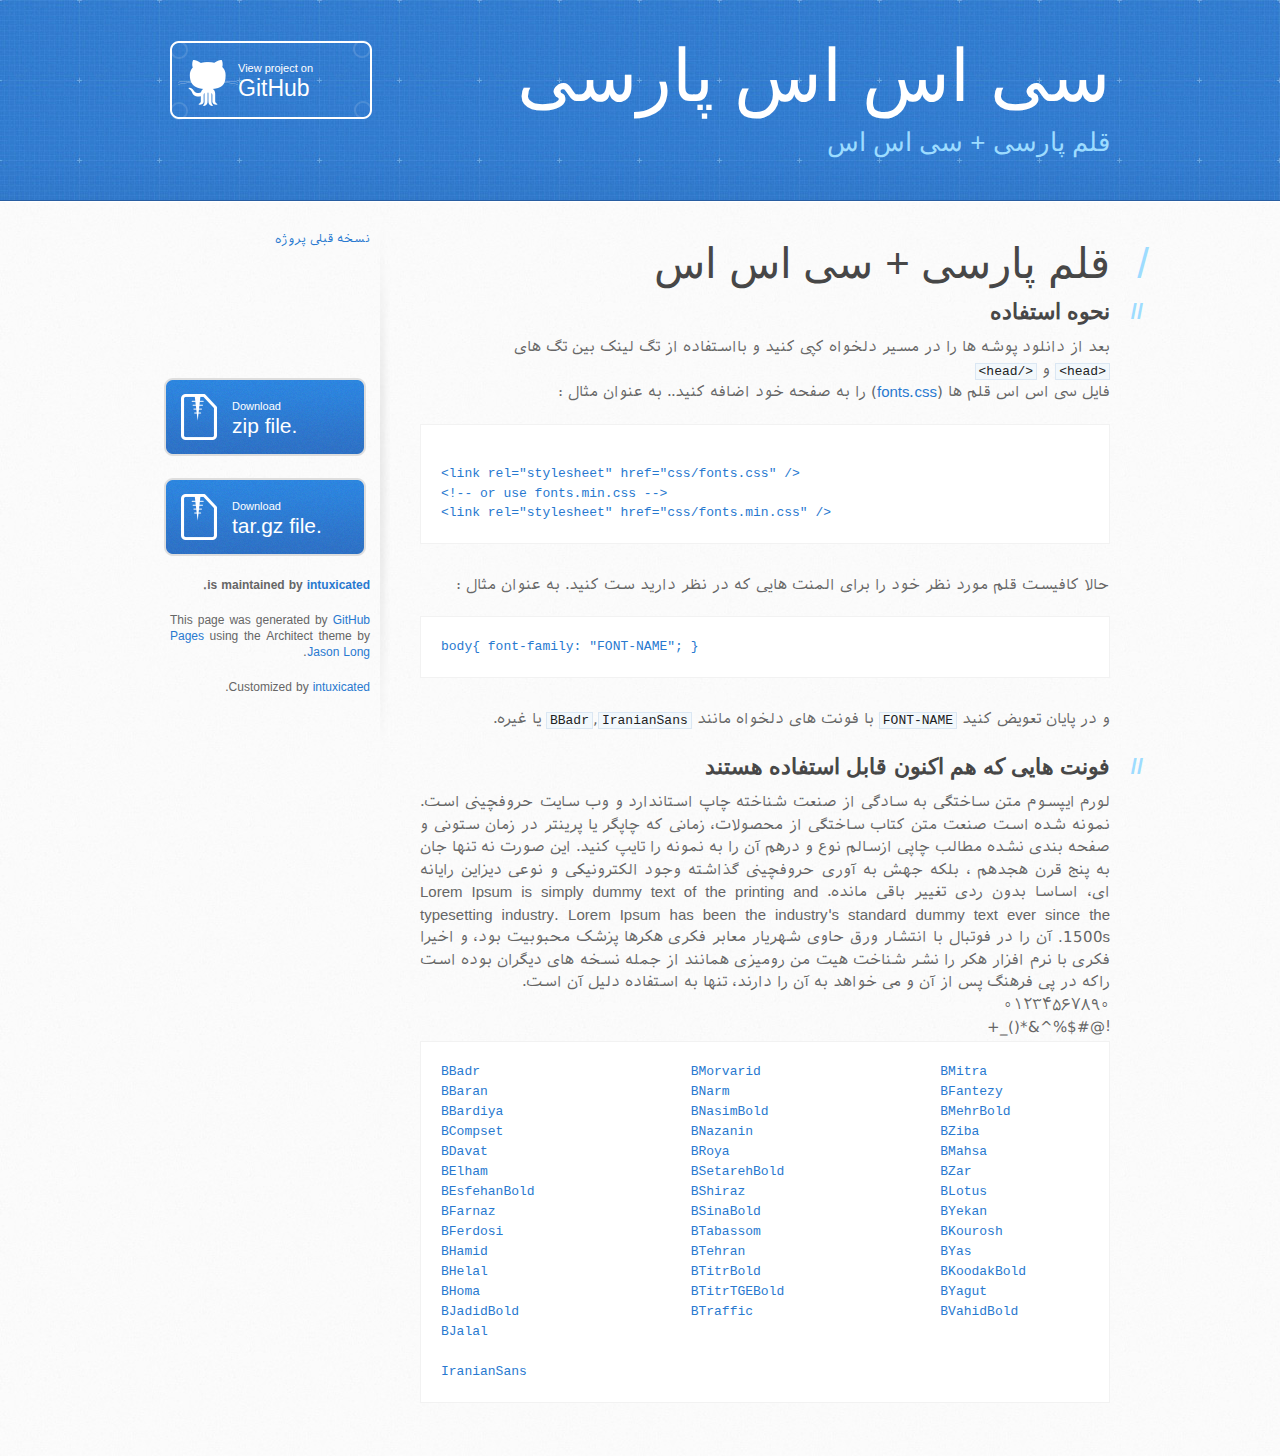
<file: index.html>
<!DOCTYPE html>
<html>
  <head>
    <meta charset='utf-8'>
    <meta http-equiv="X-UA-Compatible" content="chrome=1">
    <meta name="viewport" content="width=device-width, initial-scale=1, maximum-scale=1">
    
    <link rel="stylesheet" type="text/css" href="stylesheets/stylesheet-rtl.css?11" media="screen" />
    <link rel="stylesheet" type="text/css" href="stylesheets/pygment_trac.css" media="screen" />
    <link rel="stylesheet" type="text/css" href="stylesheets/print.css" media="print" />
    <link rel="stylesheet" type="text/css" href="stylesheets/fonts.css" />
    <META HTTP-EQUIV="Cache-Control" CONTENT="no-cache">
    <META HTTP-EQUIV="Pragma" CONTENT="no-cache">
    <!--[if lt IE 9]>
    <script src="http://html5shiv.googlecode.com/svn/trunk/html5.js"></script>
    <![endif]-->
    <script src="javascripts/jquery-1.8.1.min.js"></script>
    <script type="text/javascript">
    $(document).ready(function() {
    	
    	$('#fonts a').click(function() {
    		$(this).addClass('clicked').siblings().removeClass('clicked');
    		$('#fontview').show();
    		$('#fontview').css('fontFamily',$(this).text());
    		return false;
    	});
    });
    		
    	
    </script>
    <title>Css-persian by intuxicated</title>
  </head>

  <body>
    <header>
      <div class="inner">
        <h1>سی اس اس پارسی</h1>
        <h2>قلم پارسی + سی اس اس</h2>
        <a href="https://github.com/intuxicated/css-persian" class="button"><small>View project on</small>GitHub</a>
      </div>
    </header>

    <div id="content-wrapper">
      <div class="inner clearfix">
        <section id="main-content">
        
          <h1>قلم پارسی + سی اس اس</h1>

<h2>نحوه استفاده</h2>

<p>بعد از دانلود پوشه ها را در مسیر دلخواه کپی کنید و بااستفاده از تگ لینک بین تگ های <br />
<code>&lt;head&gt;</code> و <code>&lt;/head&gt;</code> <br />
 فایل سی اس اس قلم ها (<a href="https://github.com/intuxicated/css-persian/blob/master/css/fonts.css" title="fonts.css">fonts.css</a>) را به صفحه خود اضافه کنید.. به عنوان مثال : </p>

<pre><code>
&lt;link rel="stylesheet" href="css/fonts.css" /&gt;
&lt;!-- or use fonts.min.css --&gt;
&lt;link rel="stylesheet" href="css/fonts.min.css" /&gt;
</code></pre>

<p>حالا کافیست قلم مورد نظر خود را برای المنت هایی که در نظر دارید ست کنید. به عنوان مثال :</p>

<pre><code>body{ font-family: "FONT-NAME"; }
</code></pre>

<p> و در پایان تعویض کنید <code>FONT-NAME</code> با فونت های دلخواه مانند  <code>BBadr</code>,<code>IranianSans</code> یا غیره.  </p>

<h2>فونت هایی که هم اکنون قابل استفاده هستند </h2>
<p style="font-family: inherit; height: 230px;" id="fontview">لورم ایپسوم متن ساختگی به سادگی از صنعت شناخته چاپ استاندارد و وب سایت حروفچینی است. نمونه شده است صنعت متن کتاب ساختگی از محصولات، زمانی که چاپگر یا پرینتر در زمان ستونی و صفحه بندی نشده مطالب چاپی ازسالم نوع و درهم آن را به نمونه را تایپ کنید. این صورت نه تنها جان به پنج قرن هجدهم ، بلکه جهش به آوری حروفچینی گذاشته وجود الکترونیکی و نوعی دیزاین رایانه ای، اساسا بدون ردی تغییر باقی مانده. Lorem Ipsum is simply dummy text of the printing and typesetting industry. Lorem Ipsum has been the industry's standard dummy text ever since the 1500s. آن را در فوتبال با انتشار ورق حاوی شهریار معابر فکری هکرها پزشک محبوبیت بود، و اخیرا فکری با نرم افزار هکر را نشر شناخت هیت من رومیزی همانند از جمله نسخه های دیگران بوده است راکه در پی فرهنگ پس از آن و می خواهد به آن را دارند، تنها به استفاده دلیل آن است.
<br/>
۰۱۲۳۴۵۶۷۸۹۰
<br/>
!@#$%^&*()_+
<p>
<pre style="line-height:20px;" id="fonts">
<a href="#">BBadr</a>				<a href="#">BMorvarid</a>			<a href="#">BMitra</a>	
<a href="#">BBaran</a>				<a href="#">BNarm</a>				<a href="#">BFantezy</a>
<a href="#">BBardiya</a>			<a href="#">BNasimBold</a>			<a href="#">BMehrBold</a>
<a href="#">BCompset</a>			<a href="#">BNazanin</a>			<a href="#">BZiba</a>
<a href="#">BDavat</a>				<a href="#">BRoya</a>				<a href="#">BMahsa</a>
<a href="#">BElham</a>				<a href="#">BSetarehBold</a>			<a href="#">BZar</a>
<a href="#">BEsfehanBold</a>			<a href="#">BShiraz</a>				<a href="#">BLotus</a>
<a href="#">BFarnaz</a>				<a href="#">BSinaBold</a>			<a href="#">BYekan</a>
<a href="#">BFerdosi</a>			<a href="#">BTabassom</a>			<a href="#">BKourosh</a>
<a href="#">BHamid</a>				<a href="#">BTehran</a>				<a href="#">BYas</a>
<a href="#">BHelal</a>				<a href="#">BTitrBold</a>			<a href="#">BKoodakBold</a>	
<a href="#">BHoma</a>				<a href="#">BTitrTGEBold</a>			<a href="#">BYagut</a>
<a href="#">BJadidBold</a>			<a href="#">BTraffic</a>			<a href="#">BVahidBold</a>
<a href="#">BJalal</a>				
				
<a href="#" class="clicked">IranianSans</a>
</pre>

        </section>

        <aside id="sidebar">
          <p style="margin-bottom:5px;">
          	<span id="github-btn" class="github-btn github-me">
		  <a id="gh-btn" href="v1/" target="_blank" class="gh-btn">
		    <span class="gh-ico"></span>
		    <span id="gh-text" class="gh-text">نسخه قبلی پروژه</span>
		  </a>
		</span>
          </p>
          <br /><br />
          <p style="direction:ltr;text-align:left;">
             <iframe src="http://ghbtns.com/github-btn.html?11&user=intuxicated&repo=css-persian&type=watch&count=true&X=1" allowtransparency="true" frameborder="0" scrolling="0" width="110px" height="20px"></iframe>

             <iframe src="http://ghbtns.com/github-btn.html?11&user=intuxicated&repo=css-persian&type=fork&count=true&X=1"  allowtransparency="true" frameborder="0" scrolling="0" width="95px" height="20px"></iframe>
             
             <iframe src="http://ghbtns.com/github-btn.html?11&user=intuxicated&type=follow&count=true&X=1" allowtransparency="true" frameborder="0" scrolling="0" width="165px" height="20px"></iframe>

          </p>
          <a href="https://github.com/intuxicated/css-persian/zipball/master" class="button">
            <small>Download</small>
            .zip file
          </a>
          <a href="https://github.com/intuxicated/css-persian/tarball/master" class="button">
            <small>Download</small>
            .tar.gz file
          </a>

          <p class="repo-owner"><a href="https://github.com/intuxicated/css-persian"></a> is maintained by <a href="https://github.com/intuxicated">intuxicated</a>.</p>

          <p>This page was generated by <a href="pages.github.com">GitHub Pages</a> using the Architect theme by <a href="http://twitter.com/jasonlong">Jason Long</a>.</p>
          <p>Customized by <a href="https://github.com/intuxicated">intuxicated</a>.</p>
          
          
        </aside>
      </div>
    </div>

  
  </body>
</html>
</file>
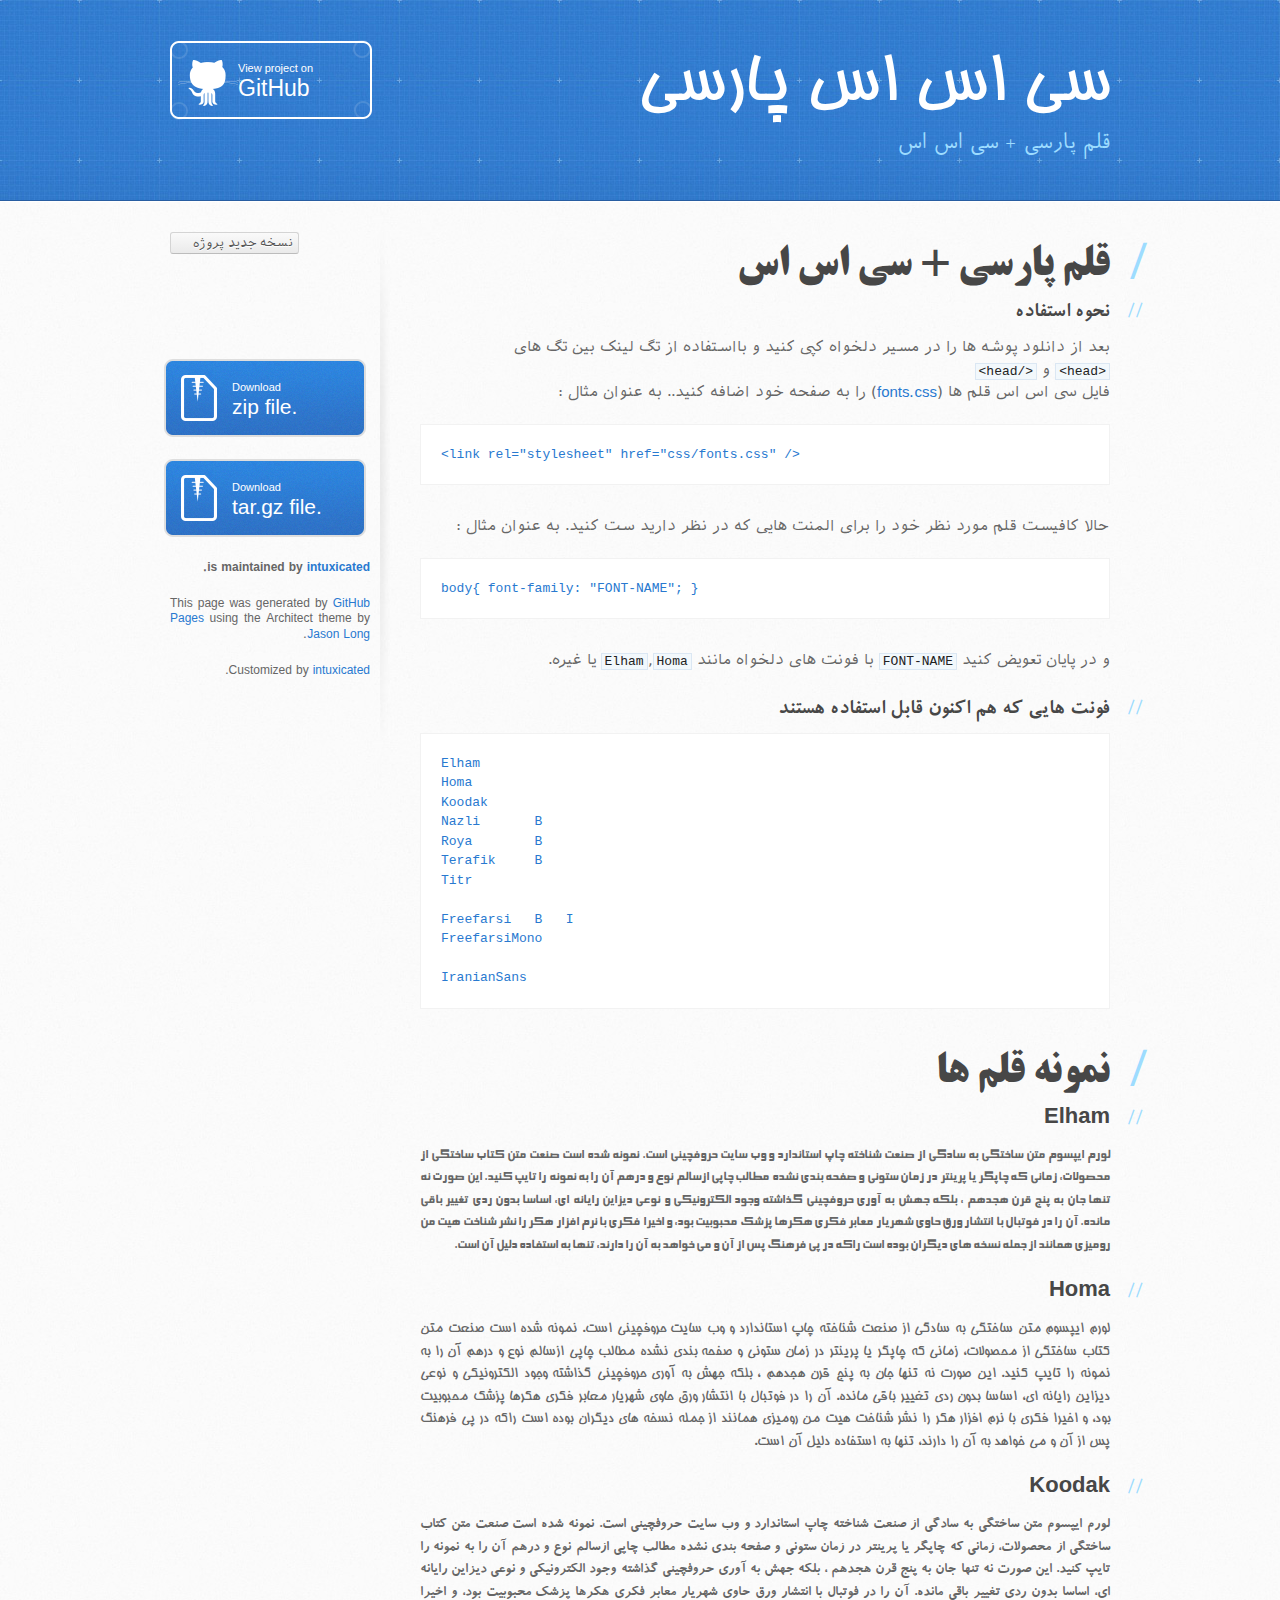
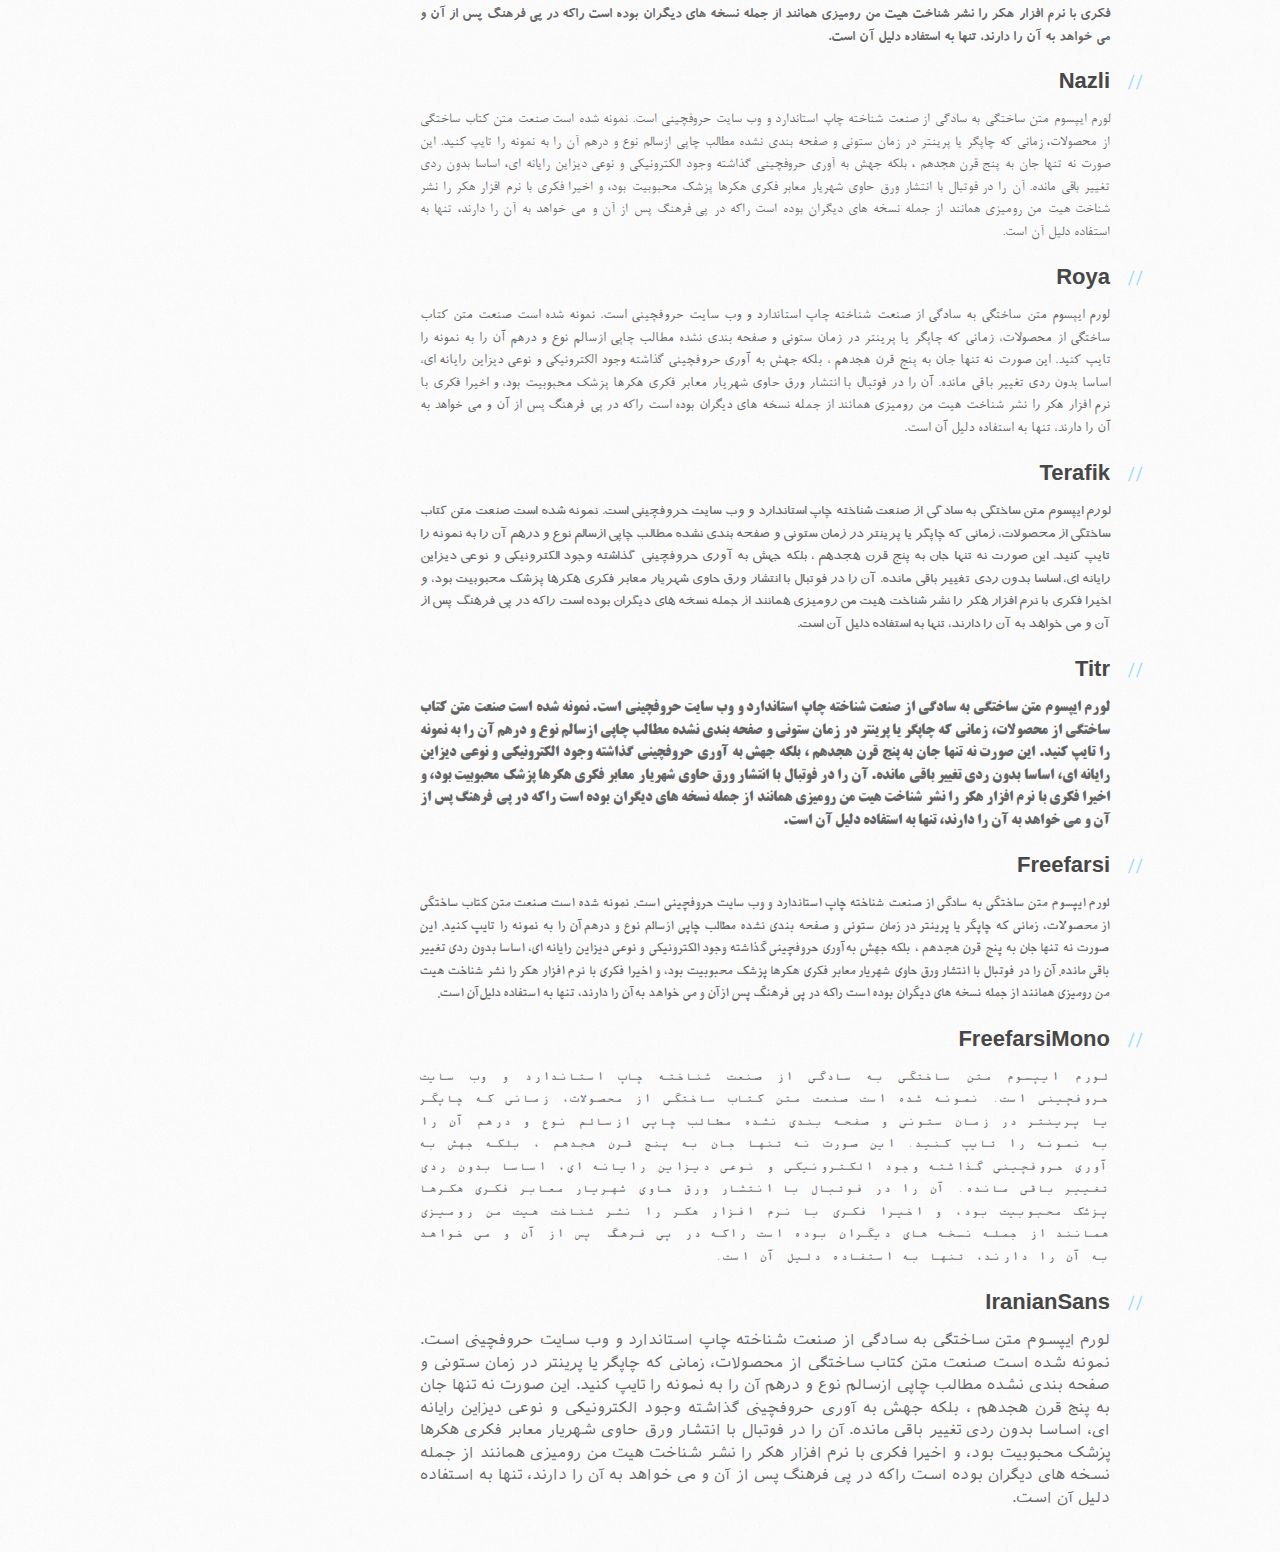
<file: v1/index.html>
<!DOCTYPE html>
<html>
  <head>
    <meta charset='utf-8'>
    <meta http-equiv="X-UA-Compatible" content="chrome=1">
    <meta name="viewport" content="width=device-width, initial-scale=1, maximum-scale=1">
    
    <link rel="stylesheet" type="text/css" href="stylesheets/stylesheet-rtl.css" media="screen" />
    <link rel="stylesheet" type="text/css" href="stylesheets/pygment_trac.css" media="screen" />
    <link rel="stylesheet" type="text/css" href="stylesheets/print.css" media="print" />
    <link rel="stylesheet" type="text/css" href="stylesheets/fonts.css" />
    <META HTTP-EQUIV="Cache-Control" CONTENT="no-cache">
    <META HTTP-EQUIV="Pragma" CONTENT="no-cache">
    <!--[if lt IE 9]>
    <script src="//html5shiv.googlecode.com/svn/trunk/html5.js"></script>
    <![endif]-->

    <title>Css-persian by intuxicated</title>
  </head>

  <body>
    <header>
      <div class="inner">
        <h1>سی اس اس پارسی</h1>
        <h2>قلم پارسی + سی اس اس</h2>
        <a href="https://github.com/intuxicated/css-persian/tree/v1" class="button"><small>View project on</small>GitHub</a>
      </div>
    </header>

    <div id="content-wrapper">
      <div class="inner clearfix">
        <section id="main-content">
        
          
          <h1>قلم پارسی + سی اس اس</h1>

<h2>نحوه استفاده</h2>

<p>بعد از دانلود پوشه ها را در مسیر دلخواه کپی کنید و بااستفاده از تگ لینک بین تگ های <br />
<code>&lt;head&gt;</code> و <code>&lt;/head&gt;</code> <br />
 فایل سی اس اس قلم ها (<a href="https://github.com/intuxicated/css-persian/blob/v1/css/fonts.css" title="fonts.css">fonts.css</a>) را به صفحه خود اضافه کنید.. به عنوان مثال : </p>

<pre><code>&lt;link rel="stylesheet" href="css/fonts.css" /&gt;
</code></pre>

<p>حالا کافیست قلم مورد نظر خود را برای المنت هایی که در نظر دارید ست کنید. به عنوان مثال :</p>

<pre><code>body{ font-family: "FONT-NAME"; }
</code></pre>

<p> و در پایان تعویض کنید <code>FONT-NAME</code> با فونت های دلخواه مانند  <code>Elham</code>,<code>Homa</code> یا غیره.  </p>

<h2>فونت هایی که هم اکنون قابل استفاده هستند </h2>

<pre><code>Elham
Homa
Koodak
Nazli       B
Roya        B
Terafik     B
Titr

Freefarsi   B   I
FreefarsiMono

IranianSans
</code></pre>

<h1>نمونه قلم ها</h1>
<h2>Elham</h2>
<p style="font-family: Elham;">لورم ایپسوم متن ساختگی به سادگی از صنعت شناخته چاپ استاندارد و وب سایت حروفچینی است. نمونه شده است صنعت متن کتاب ساختگی از محصولات، زمانی که چاپگر یا پرینتر در زمان ستونی و صفحه بندی نشده مطالب چاپی ازسالم نوع و درهم آن را به نمونه را تایپ کنید. این صورت نه تنها جان به پنج قرن هجدهم ، بلکه جهش به آوری حروفچینی گذاشته وجود الکترونیکی و نوعی دیزاین رایانه ای، اساسا بدون ردی تغییر باقی مانده. آن را در فوتبال با انتشار ورق حاوی شهریار معابر فکری هکرها پزشک محبوبیت بود، و اخیرا فکری با نرم افزار هکر را نشر شناخت هیت من رومیزی همانند از جمله نسخه های دیگران بوده است راکه در پی فرهنگ پس از آن و می خواهد به آن را دارند، تنها به استفاده دلیل آن است.<p>
<h2>Homa</h2>
<p style="font-family: Homa;">لورم ایپسوم متن ساختگی به سادگی از صنعت شناخته چاپ استاندارد و وب سایت حروفچینی است. نمونه شده است صنعت متن کتاب ساختگی از محصولات، زمانی که چاپگر یا پرینتر در زمان ستونی و صفحه بندی نشده مطالب چاپی ازسالم نوع و درهم آن را به نمونه را تایپ کنید. این صورت نه تنها جان به پنج قرن هجدهم ، بلکه جهش به آوری حروفچینی گذاشته وجود الکترونیکی و نوعی دیزاین رایانه ای، اساسا بدون ردی تغییر باقی مانده. آن را در فوتبال با انتشار ورق حاوی شهریار معابر فکری هکرها پزشک محبوبیت بود، و اخیرا فکری با نرم افزار هکر را نشر شناخت هیت من رومیزی همانند از جمله نسخه های دیگران بوده است راکه در پی فرهنگ پس از آن و می خواهد به آن را دارند، تنها به استفاده دلیل آن است.<p>
<h2>Koodak</h2>
<p style="font-family: Koodak;">لورم ایپسوم متن ساختگی به سادگی از صنعت شناخته چاپ استاندارد و وب سایت حروفچینی است. نمونه شده است صنعت متن کتاب ساختگی از محصولات، زمانی که چاپگر یا پرینتر در زمان ستونی و صفحه بندی نشده مطالب چاپی ازسالم نوع و درهم آن را به نمونه را تایپ کنید. این صورت نه تنها جان به پنج قرن هجدهم ، بلکه جهش به آوری حروفچینی گذاشته وجود الکترونیکی و نوعی دیزاین رایانه ای، اساسا بدون ردی تغییر باقی مانده. آن را در فوتبال با انتشار ورق حاوی شهریار معابر فکری هکرها پزشک محبوبیت بود، و اخیرا فکری با نرم افزار هکر را نشر شناخت هیت من رومیزی همانند از جمله نسخه های دیگران بوده است راکه در پی فرهنگ پس از آن و می خواهد به آن را دارند، تنها به استفاده دلیل آن است.<p>
<h2>Nazli</h2>
<p style="font-family: Nazli;">لورم ایپسوم متن ساختگی به سادگی از صنعت شناخته چاپ استاندارد و وب سایت حروفچینی است. نمونه شده است صنعت متن کتاب ساختگی از محصولات، زمانی که چاپگر یا پرینتر در زمان ستونی و صفحه بندی نشده مطالب چاپی ازسالم نوع و درهم آن را به نمونه را تایپ کنید. این صورت نه تنها جان به پنج قرن هجدهم ، بلکه جهش به آوری حروفچینی گذاشته وجود الکترونیکی و نوعی دیزاین رایانه ای، اساسا بدون ردی تغییر باقی مانده. آن را در فوتبال با انتشار ورق حاوی شهریار معابر فکری هکرها پزشک محبوبیت بود، و اخیرا فکری با نرم افزار هکر را نشر شناخت هیت من رومیزی همانند از جمله نسخه های دیگران بوده است راکه در پی فرهنگ پس از آن و می خواهد به آن را دارند، تنها به استفاده دلیل آن است.<p>
<h2>Roya</h2>
<p style="font-family: Roya;">لورم ایپسوم متن ساختگی به سادگی از صنعت شناخته چاپ استاندارد و وب سایت حروفچینی است. نمونه شده است صنعت متن کتاب ساختگی از محصولات، زمانی که چاپگر یا پرینتر در زمان ستونی و صفحه بندی نشده مطالب چاپی ازسالم نوع و درهم آن را به نمونه را تایپ کنید. این صورت نه تنها جان به پنج قرن هجدهم ، بلکه جهش به آوری حروفچینی گذاشته وجود الکترونیکی و نوعی دیزاین رایانه ای، اساسا بدون ردی تغییر باقی مانده. آن را در فوتبال با انتشار ورق حاوی شهریار معابر فکری هکرها پزشک محبوبیت بود، و اخیرا فکری با نرم افزار هکر را نشر شناخت هیت من رومیزی همانند از جمله نسخه های دیگران بوده است راکه در پی فرهنگ پس از آن و می خواهد به آن را دارند، تنها به استفاده دلیل آن است.<p>
<h2>Terafik</h2>
<p style="font-family: Terafik;">لورم ایپسوم متن ساختگی به سادگی از صنعت شناخته چاپ استاندارد و وب سایت حروفچینی است. نمونه شده است صنعت متن کتاب ساختگی از محصولات، زمانی که چاپگر یا پرینتر در زمان ستونی و صفحه بندی نشده مطالب چاپی ازسالم نوع و درهم آن را به نمونه را تایپ کنید. این صورت نه تنها جان به پنج قرن هجدهم ، بلکه جهش به آوری حروفچینی گذاشته وجود الکترونیکی و نوعی دیزاین رایانه ای، اساسا بدون ردی تغییر باقی مانده. آن را در فوتبال با انتشار ورق حاوی شهریار معابر فکری هکرها پزشک محبوبیت بود، و اخیرا فکری با نرم افزار هکر را نشر شناخت هیت من رومیزی همانند از جمله نسخه های دیگران بوده است راکه در پی فرهنگ پس از آن و می خواهد به آن را دارند، تنها به استفاده دلیل آن است.<p>
<h2>Titr</h2>
<p style="font-family: Titr;">لورم ایپسوم متن ساختگی به سادگی از صنعت شناخته چاپ استاندارد و وب سایت حروفچینی است. نمونه شده است صنعت متن کتاب ساختگی از محصولات، زمانی که چاپگر یا پرینتر در زمان ستونی و صفحه بندی نشده مطالب چاپی ازسالم نوع و درهم آن را به نمونه را تایپ کنید. این صورت نه تنها جان به پنج قرن هجدهم ، بلکه جهش به آوری حروفچینی گذاشته وجود الکترونیکی و نوعی دیزاین رایانه ای، اساسا بدون ردی تغییر باقی مانده. آن را در فوتبال با انتشار ورق حاوی شهریار معابر فکری هکرها پزشک محبوبیت بود، و اخیرا فکری با نرم افزار هکر را نشر شناخت هیت من رومیزی همانند از جمله نسخه های دیگران بوده است راکه در پی فرهنگ پس از آن و می خواهد به آن را دارند، تنها به استفاده دلیل آن است.<p>
<h2>Freefarsi</h2>
<p style="font-family: Freefarsi;">لورم ایپسوم متن ساختگی به سادگی از صنعت شناخته چاپ استاندارد و وب سایت حروفچینی است. نمونه شده است صنعت متن کتاب ساختگی از محصولات، زمانی که چاپگر یا پرینتر در زمان ستونی و صفحه بندی نشده مطالب چاپی ازسالم نوع و درهم آن را به نمونه را تایپ کنید. این صورت نه تنها جان به پنج قرن هجدهم ، بلکه جهش به آوری حروفچینی گذاشته وجود الکترونیکی و نوعی دیزاین رایانه ای، اساسا بدون ردی تغییر باقی مانده. آن را در فوتبال با انتشار ورق حاوی شهریار معابر فکری هکرها پزشک محبوبیت بود، و اخیرا فکری با نرم افزار هکر را نشر شناخت هیت من رومیزی همانند از جمله نسخه های دیگران بوده است راکه در پی فرهنگ پس از آن و می خواهد به آن را دارند، تنها به استفاده دلیل آن است.<p>
<h2>FreefarsiMono</h2>
<p style="font-family: FreefarsiMono;">لورم ایپسوم متن ساختگی به سادگی از صنعت شناخته چاپ استاندارد و وب سایت حروفچینی است. نمونه شده است صنعت متن کتاب ساختگی از محصولات، زمانی که چاپگر یا پرینتر در زمان ستونی و صفحه بندی نشده مطالب چاپی ازسالم نوع و درهم آن را به نمونه را تایپ کنید. این صورت نه تنها جان به پنج قرن هجدهم ، بلکه جهش به آوری حروفچینی گذاشته وجود الکترونیکی و نوعی دیزاین رایانه ای، اساسا بدون ردی تغییر باقی مانده. آن را در فوتبال با انتشار ورق حاوی شهریار معابر فکری هکرها پزشک محبوبیت بود، و اخیرا فکری با نرم افزار هکر را نشر شناخت هیت من رومیزی همانند از جمله نسخه های دیگران بوده است راکه در پی فرهنگ پس از آن و می خواهد به آن را دارند، تنها به استفاده دلیل آن است.<p>
<h2>IranianSans</h2>
<p style="font-family: IranianSans;">لورم ایپسوم متن ساختگی به سادگی از صنعت شناخته چاپ استاندارد و وب سایت حروفچینی است. نمونه شده است صنعت متن کتاب ساختگی از محصولات، زمانی که چاپگر یا پرینتر در زمان ستونی و صفحه بندی نشده مطالب چاپی ازسالم نوع و درهم آن را به نمونه را تایپ کنید. این صورت نه تنها جان به پنج قرن هجدهم ، بلکه جهش به آوری حروفچینی گذاشته وجود الکترونیکی و نوعی دیزاین رایانه ای، اساسا بدون ردی تغییر باقی مانده. آن را در فوتبال با انتشار ورق حاوی شهریار معابر فکری هکرها پزشک محبوبیت بود، و اخیرا فکری با نرم افزار هکر را نشر شناخت هیت من رومیزی همانند از جمله نسخه های دیگران بوده است راکه در پی فرهنگ پس از آن و می خواهد به آن را دارند، تنها به استفاده دلیل آن است.<p>
        </section>

        <aside id="sidebar">
        <p style="margin-bottom:5px;">
          	<span id="github-btn" class="github-btn github-me">
		  <a id="gh-btn" href="../" target="_blank" class="gh-btn">
		    <span class="gh-ico"></span>
		    <span id="gh-text" class="gh-text">نسخه جدید پروژه</span>
		  </a>
		</span>
          </p>
          <br /><br />
          <p style="direction:ltr;text-align:left;">
             <iframe src="http://ghbtns.com/github-btn.html?11&user=intuxicated&repo=css-persian&type=watch&count=true&X=1" allowtransparency="true" frameborder="0" scrolling="0" width="110px" height="20px"></iframe>

             <iframe src="http://ghbtns.com/github-btn.html?11&user=intuxicated&repo=css-persian&type=fork&count=true&X=1"  allowtransparency="true" frameborder="0" scrolling="0" width="95px" height="20px"></iframe>
             
             <iframe src="http://ghbtns.com/github-btn.html?11&user=intuxicated&type=follow&count=true&X=1" allowtransparency="true" frameborder="0" scrolling="0" width="165px" height="20px"></iframe>

          </p>
          <a href="https://github.com/intuxicated/css-persian/zipball/v1" class="button">
            <small>Download</small>
            .zip file
          </a>
          <a href="https://github.com/intuxicated/css-persian/tarball/v1" class="button">
            <small>Download</small>
            .tar.gz file
          </a>

          <p class="repo-owner"><a href="https://github.com/intuxicated/css-persian"></a> is maintained by <a href="https://github.com/intuxicated">intuxicated</a>.</p>

          <p>This page was generated by <a href="pages.github.com">GitHub Pages</a> using the Architect theme by <a href="http://twitter.com/jasonlong">Jason Long</a>.</p>
          <p>Customized by <a href="https://github.com/intuxicated">intuxicated</a>.</p>
        </aside>
      </div>
    </div>

  
  </body>
</html>
</file>
<file: stylesheets/stylesheet-rtl.css>
html, body, div, span, applet, object, iframe, h1, h2, h3, h4, h5, h6, p, blockquote, pre, a, abbr, acronym, address, big, cite, code, del, dfn, em, img, ins, kbd, q, s, samp, small, strike, strong, sub, sup, tt, var, b, u, i, center, dl, dt, dd, ol, ul, li, fieldset, form, label, legend, table, caption, tbody, tfoot, thead, tr, th, td, article, aside, canvas, details, embed, figure, figcaption, footer, header, hgroup, menu, nav, output, ruby, section, summary, time, mark, audio, video {
    margin: 0;
    padding: 0;
    border: 0;
    font-size: 100%;
    font: inherit;
    vertical-align: baseline;
}
article, aside, details, figcaption, figure, footer, header, hgroup, menu, nav, section {
    display: block;
}
body {
    line-height: 1;
}
ol, ul {
    list-style: none;
}
blockquote, q {
    quotes: none;
}
blockquote:before, blockquote:after, q:before, q:after {
    content: '';
    content: none;
}
table {
    border-collapse: collapse;
    border-spacing: 0;
}
body {
    font-size: 15px;
    line-height: 1.5;
    background: #fafafa url(../images/body-bg.jpg) 0 0 repeat;
    font-family: "IranianSans",'Helvetica Neue', Helvetica, Arial, serif;
    font-weight: 400;
    color: #666;
}
a {
    color: #2879d0;
}
a:hover {
    color: #2268b2;
}
header {
    padding-top: 40px;
    padding-bottom: 40px;
    font-family: 'Architects Daughter', 'Helvetica Neue', Helvetica, Arial, serif;
    background: #2e7bcf url(../images/header-bg.jpg) 0 0 repeat-x;
    border-bottom: solid 1px #275da1;
}
header h1 {
    font-family: "Homa",'Architects Daughter', 'Helvetica Neue', Helvetica, Arial, serif;    
    font-size: 72px;
    color: #fff;
    line-height: 1;
    margin-bottom: 0.2em;
}
header h2 {
    font-size: 26px;
    color: #9ddcff;
    font-weight: normal;
    line-height: 1.3;    
    letter-spacing: 0;
    font-family: "Roya",'Architects Daughter', 'Helvetica Neue', Helvetica, Arial, serif; 
}
.inner {
    position: relative;
    width: 940px;
    margin: 0 auto;
    text-align:right;
    direction: rtl;
}
#content-wrapper {
    border-top: solid 1px #fff;
    padding-top: 30px;
}
#main-content {
    width: 690px;
    float: right;
}
#main-content img {
    max-width: 100%;
}
aside#sidebar {
    width: 200px;
    padding-right: 20px;
    min-height: 504px;
    float: left;
    background: transparent url(../images/sidebar-bg.jpg) 210px top repeat-y;
    font-size: 12px;
    line-height: 1.3;
}
aside#sidebar p.repo-owner, aside#sidebar p.repo-owner a {
    font-weight: bold;
}
#downloads {
    margin-bottom: 40px;
}
a.button {
    width: 134px;
    height: 58px;
    line-height: 1.2;
    font-size: 23px;
    color: #fff;
    padding-left: 68px;
    padding-top: 22px;
    font-family: 'Architects Daughter', 'Helvetica Neue', Helvetica, Arial, serif;
    text-align: left;
}
a.button small {
    display: block;
    font-size: 11px;
}
header a.button {
    position: absolute;
    left: 0;
    top: 0;
    background: transparent url(../images/github-button.png) 0 0 no-repeat;
}
aside a.button {
    width: 138px;    
    display: block;
    background: transparent url(../images/download-button.png) 0 0 no-repeat;
    margin-bottom: 20px;
    font-size: 21px;
}
code, pre {
    font-family: Monaco, "Bitstream Vera Sans Mono", "Lucida Console", Terminal, monospace;
    color: #222;
    margin-bottom: 30px;
    font-size: 13px;
    direction:ltr;
    text-align:left;
}
code {
    background-color: #f2f8fc;
    border: solid 1px #dbe7f3;
    padding: 0 3px;
}
pre {
    padding: 20px;
    background: #fff;
    text-shadow: none;
    overflow: auto;
    border: solid 1px #f2f2f2;
}
pre code {
    color: #2879d0;
    background-color: #fff;
    border: none;
    padding: 0;
}
ul, ol, dl {
    margin-bottom: 20px;
}
hr {
    height: 1px;
    line-height: 1px;
    margin-top: 1em;
    padding-bottom: 1em;
    border: none;
    background: transparent url('../images/hr.png') 0 0 no-repeat;
}
table {
    width: 100%;
    border: 1px solid #ebebeb;
}
th {
    font-weight: 500;
}
td {
    border: 1px solid #ebebeb;
    text-align: center;
    font-weight: 300;
}
form {
    background: #f2f2f2;
    padding: 20px;
}
#main-content h1 {
    font-family: "Titr",'Architects Daughter', 'Helvetica Neue', Helvetica, Arial, serif;
    font-size: 2.8em;
    letter-spacing: -1px;
    color: #474747;
}
#main-content h1:before {
    content: "/";
    color: #9ddcff;
    padding-left: 0.3em;
    margin-right: -0.9em;
    float:right;
}
#main-content h2 {
    font-family: "Roya",'Architects Daughter', 'Helvetica Neue', Helvetica, Arial, serif;
    font-size: 22px;
    font-weight: bold;
    margin-bottom: 8px;
    color: #474747;
}
#main-content h2:before {
    content: "//";
    color: #9ddcff;
    padding-left: 0.3em;
    margin-right: -1.5em;
    float:right;
}
#main-content h3 {
    font-family: "Titr",'Architects Daughter', 'Helvetica Neue', Helvetica, Arial, serif;
    font-size: 18px;
    font-weight: bold;
    margin-top: 24px;
    margin-bottom: 8px;
    color: #474747;
}
#main-content h3:before {
    content: "///";
    color: #9ddcff;
    padding-left: 0.3em;
    margin-right: -2em;
    float:right;
}
#main-content h4 {
    font-family: "Titr",'Architects Daughter', 'Helvetica Neue', Helvetica, Arial, serif;
    font-size: 15px;
    font-weight: bold;
    color: #474747;
}
h4:before {
    content: "////";
    color: #9ddcff;
    padding-left: 0.3em;
    margin-right: -2.8em;
    float:right;
}
#main-content h5 {
    font-family: "Titr",'Architects Daughter', 'Helvetica Neue', Helvetica, Arial, serif;
    font-size: 14px;
    color: #474747;
}
h5:before {
    content: "/////";
    color: #9ddcff;
    padding-left: 0.3em;
    margin-right: -3.2em;
    float:right;
}
#main-content h6 {
    font-family: "Titr",'Architects Daughter', 'Helvetica Neue', Helvetica, Arial, serif;
    font-size: .8em;
    color: #474747;
}
h6:before {
    content: "//////";
    color: #9ddcff;
    padding-left: 0.3em;
    margin-right: -3.7em;
    float:right;
}
p {
    margin-bottom: 20px;    
}
.inner p {
    text-align:justify;
}
a {
    text-decoration: none;
}
p a {
    font-weight: 400;
}
blockquote {
    font-size: 1.6em;
    border-right: 10px solid #e9e9e9;
    margin-bottom: 20px;
    padding: 0 30px 0 0;
}
ul li {
    list-style: disc inside;
    padding-right: 20px;
}
ol li {
    list-style: decimal inside;
    padding-right: 3px;
}
dl dd {
    font-style: italic;
    font-weight: 100;
}
footer {
    background: transparent url('../images/hr.png') 0 0 no-repeat;
    margin-top: 40px;
    padding-top: 20px;
    padding-bottom: 30px;
    font-size: 13px;
    color: #aaa;
}
footer a {
    color: #666;
}
footer a:hover {
    color: #444;
}
.clearfix:after {
    clear: both;
    content: '.';
    display: block;
    visibility: hidden;
    height: 0;
}
.clearfix {
    display: inline-block;
}
* html .clearfix {
    height: 1%;
}
.clearfix {
    display: block;
}
}
@media only screen and (min-width:768px) and (max-width:959px) {
    .inner {
    width: 740px;
}
header h1, header h2 {
    width: 340px;
}
header h1 {
    font-size: 60px;
}
header h2 {
    font-size: 30px;
}
#main-content {
    width: 490px;
}
#main-content h1:before, #main-content h2:before, #main-content h3:before, #main-content h4:before, #main-content h5:before, #main-content h6:before {
    content: none;
    padding-left: 0;
    margin-right: 0;
}
}
@media only screen and (max-width:767px) {
    .inner {
    width: 93%;
}
header {
    padding: 20px 0;
}
header .inner {
    position: relative;
}
header h1, header h2 {
    width: 100%;
}
header h1 {
    font-size: 48px;
}
header h2 {
    font-size: 24px;
}
header a.button {
    background-image: none;
    width: auto;
    height: auto;
    display: inline-block;
    margin-top: 15px;
    padding: 5px 10px;
    position: relative;
    text-align: center;
    font-size: 13px;
    line-height: 1;
    background-color: #9ddcff;
    color: #2879d0;
    -moz-border-radius: 5px;
    -webkit-border-radius: 5px;
    border-radius: 5px;
}
header a.button small {
    font-size: 13px;
    display: inline;
}
#main-content, aside#sidebar {
    float: none;
    width: 100% ! important;
}
aside#sidebar {
    background-image: none;
    margin-top: 20px;
    border-top: solid 1px #ddd;
    padding: 20px 0;
    min-height: 0;
}
aside#sidebar a.button {
    display: none;
}
#main-content h1:before, #main-content h2:before, #main-content h3:before, #main-content h4:before, #main-content h5:before, #main-content h6:before {
    content: none;
    padding-left: 0;
    margin-right: 0;
}
</file>
<file: stylesheets/pygment_trac.css>
.highlight  { background: #ffffff; }
.highlight .c { color: #999988; font-style: italic } /* Comment */
.highlight .err { color: #a61717; background-color: #e3d2d2 } /* Error */
.highlight .k { font-weight: bold } /* Keyword */
.highlight .o { font-weight: bold } /* Operator */
.highlight .cm { color: #999988; font-style: italic } /* Comment.Multiline */
.highlight .cp { color: #999999; font-weight: bold } /* Comment.Preproc */
.highlight .c1 { color: #999988; font-style: italic } /* Comment.Single */
.highlight .cs { color: #999999; font-weight: bold; font-style: italic } /* Comment.Special */
.highlight .gd { color: #000000; background-color: #ffdddd } /* Generic.Deleted */
.highlight .gd .x { color: #000000; background-color: #ffaaaa } /* Generic.Deleted.Specific */
.highlight .ge { font-style: italic } /* Generic.Emph */
.highlight .gr { color: #aa0000 } /* Generic.Error */
.highlight .gh { color: #999999 } /* Generic.Heading */
.highlight .gi { color: #000000; background-color: #ddffdd } /* Generic.Inserted */
.highlight .gi .x { color: #000000; background-color: #aaffaa } /* Generic.Inserted.Specific */
.highlight .go { color: #888888 } /* Generic.Output */
.highlight .gp { color: #555555 } /* Generic.Prompt */
.highlight .gs { font-weight: bold } /* Generic.Strong */
.highlight .gu { color: #800080; font-weight: bold; } /* Generic.Subheading */
.highlight .gt { color: #aa0000 } /* Generic.Traceback */
.highlight .kc { font-weight: bold } /* Keyword.Constant */
.highlight .kd { font-weight: bold } /* Keyword.Declaration */
.highlight .kn { font-weight: bold } /* Keyword.Namespace */
.highlight .kp { font-weight: bold } /* Keyword.Pseudo */
.highlight .kr { font-weight: bold } /* Keyword.Reserved */
.highlight .kt { color: #445588; font-weight: bold } /* Keyword.Type */
.highlight .m { color: #009999 } /* Literal.Number */
.highlight .s { color: #d14 } /* Literal.String */
.highlight .na { color: #008080 } /* Name.Attribute */
.highlight .nb { color: #0086B3 } /* Name.Builtin */
.highlight .nc { color: #445588; font-weight: bold } /* Name.Class */
.highlight .no { color: #008080 } /* Name.Constant */
.highlight .ni { color: #800080 } /* Name.Entity */
.highlight .ne { color: #990000; font-weight: bold } /* Name.Exception */
.highlight .nf { color: #990000; font-weight: bold } /* Name.Function */
.highlight .nn { color: #555555 } /* Name.Namespace */
.highlight .nt { color: #000080 } /* Name.Tag */
.highlight .nv { color: #008080 } /* Name.Variable */
.highlight .ow { font-weight: bold } /* Operator.Word */
.highlight .w { color: #bbbbbb } /* Text.Whitespace */
.highlight .mf { color: #009999 } /* Literal.Number.Float */
.highlight .mh { color: #009999 } /* Literal.Number.Hex */
.highlight .mi { color: #009999 } /* Literal.Number.Integer */
.highlight .mo { color: #009999 } /* Literal.Number.Oct */
.highlight .sb { color: #d14 } /* Literal.String.Backtick */
.highlight .sc { color: #d14 } /* Literal.String.Char */
.highlight .sd { color: #d14 } /* Literal.String.Doc */
.highlight .s2 { color: #d14 } /* Literal.String.Double */
.highlight .se { color: #d14 } /* Literal.String.Escape */
.highlight .sh { color: #d14 } /* Literal.String.Heredoc */
.highlight .si { color: #d14 } /* Literal.String.Interpol */
.highlight .sx { color: #d14 } /* Literal.String.Other */
.highlight .sr { color: #009926 } /* Literal.String.Regex */
.highlight .s1 { color: #d14 } /* Literal.String.Single */
.highlight .ss { color: #990073 } /* Literal.String.Symbol */
.highlight .bp { color: #999999 } /* Name.Builtin.Pseudo */
.highlight .vc { color: #008080 } /* Name.Variable.Class */
.highlight .vg { color: #008080 } /* Name.Variable.Global */
.highlight .vi { color: #008080 } /* Name.Variable.Instance */
.highlight .il { color: #009999 } /* Literal.Number.Integer.Long */

.type-csharp .highlight .k { color: #0000FF }
.type-csharp .highlight .kt { color: #0000FF }
.type-csharp .highlight .nf { color: #000000; font-weight: normal }
.type-csharp .highlight .nc { color: #2B91AF }
.type-csharp .highlight .nn { color: #000000 }
.type-csharp .highlight .s { color: #A31515 }
.type-csharp .highlight .sc { color: #A31515 }
</file>
<file: stylesheets/print.css>
html, body, div, span, applet, object, iframe,
h1, h2, h3, h4, h5, h6, p, blockquote, pre,
a, abbr, acronym, address, big, cite, code,
del, dfn, em, img, ins, kbd, q, s, samp,
small, strike, strong, sub, sup, tt, var,
b, u, i, center,
dl, dt, dd, ol, ul, li,
fieldset, form, label, legend,
table, caption, tbody, tfoot, thead, tr, th, td,
article, aside, canvas, details, embed, 
figure, figcaption, footer, header, hgroup, 
menu, nav, output, ruby, section, summary,
time, mark, audio, video {
  margin: 0;
  padding: 0;
  border: 0;
  font-size: 100%;
  font: inherit;
  vertical-align: baseline;
}
/* HTML5 display-role reset for older browsers */
article, aside, details, figcaption, figure, 
footer, header, hgroup, menu, nav, section {
  display: block;
}
body {
  line-height: 1;
}
ol, ul {
  list-style: none;
}
blockquote, q {
  quotes: none;
}
blockquote:before, blockquote:after,
q:before, q:after {
  content: '';
  content: none;
}
table {
  border-collapse: collapse;
  border-spacing: 0;
}
body {
  font-size: 13px;
  line-height: 1.5; 
  font-family: 'Helvetica Neue', Helvetica, Arial, serif;
  color: #000;
}

a {
  color: #d5000d;
  font-weight: bold;
}

header {
  padding-top: 35px;
  padding-bottom: 10px;
}

header h1 {
  font-weight: bold;
  letter-spacing: -1px;
  font-size: 48px;
  color: #303030;
  line-height: 1.2;
}

header h2 {
  letter-spacing: -1px;
  font-size: 24px;
  color: #aaa;
  font-weight: normal;
  line-height: 1.3;
}
#downloads {
  display: none;
}
#main_content {
  padding-top: 20px;
}

code, pre {
  font-family: Monaco, "Bitstream Vera Sans Mono", "Lucida Console", Terminal;
  color: #222;
  margin-bottom: 30px;
  font-size: 12px;
}

code {
  padding: 0 3px;
}

pre {
  border: solid 1px #ddd;
  padding: 20px;
  overflow: auto;
}
pre code {
  padding: 0;
}

ul, ol, dl {
  margin-bottom: 20px;
}


/* COMMON STYLES */

table {
  width: 100%;
  border: 1px solid #ebebeb;
}

th {
  font-weight: 500;
}

td {
  border: 1px solid #ebebeb;
  text-align: center; 
  font-weight: 300;
}

form {
  background: #f2f2f2;
  padding: 20px;
  
}


/* GENERAL ELEMENT TYPE STYLES */

h1 {
  font-size: 2.8em;
} 

h2 {
  font-size: 22px;
  font-weight: bold;
  color: #303030;
  margin-bottom: 8px;
} 

h3 {
  color: #d5000d;
  font-size: 18px;
  font-weight: bold;
  margin-bottom: 8px;
} 
 
h4 {
  font-size: 16px;
  color: #303030;
  font-weight: bold;
} 

h5 {
  font-size: 1em;
  color: #303030;
} 

h6 {
  font-size: .8em;
  color: #303030;
} 

p {
  font-weight: 300;
  margin-bottom: 20px;
}
 
a {
  text-decoration: none;
}

p a {
  font-weight: 400;
}

blockquote {
  font-size: 1.6em;
  border-left: 10px solid #e9e9e9;
  margin-bottom: 20px;
  padding: 0 0 0 30px;
}

ul li {
  list-style: disc inside;
  padding-left: 20px;
}

ol li {
  list-style: decimal inside;
  padding-left: 3px;
}

dl dd {
  font-style: italic;
  font-weight: 100;
}

footer {
  margin-top: 40px;
  padding-top: 20px;
  padding-bottom: 30px;
  font-size: 13px;
  color: #aaa;
}

footer a {
  color: #666;
}

/* MISC */
.clearfix:after {
  clear: both;
  content: '.';
  display: block;
  visibility: hidden;
  height: 0;
}

.clearfix {display: inline-block;}
* html .clearfix {height: 1%;}
.clearfix {display: block;}
</file>
<file: stylesheets/fonts.css>
@font-face {
  font-family: 'BBadr';
  src: url('../fonts/BBadr.eot?#') format('eot'),  /* IE6–8 */
       url('../fonts/BBadr.woff') format('woff'),  /* FF3.6+, IE9, Chrome6+, Saf5.1+*/
       url('../fonts/BBadr.ttf') format('truetype');  /* Saf3—5, Chrome4+, FF3.5, Opera 10+ */
}

@font-face {
  font-family: 'BBaran';
  src: url('../fonts/BBaran.eot?#') format('eot'),  /* IE6–8 */
       url('../fonts/BBaran.woff') format('woff'),  /* FF3.6+, IE9, Chrome6+, Saf5.1+*/
       url('../fonts/BBaran.ttf') format('truetype');  /* Saf3—5, Chrome4+, FF3.5, Opera 10+ */
}

@font-face {
  font-family: 'BBardiya';
  src: url('../fonts/BBardiya.eot?#') format('eot'),  /* IE6–8 */
       url('../fonts/BBardiya.woff') format('woff'),  /* FF3.6+, IE9, Chrome6+, Saf5.1+*/
       url('../fonts/BBardiya.ttf') format('truetype');  /* Saf3—5, Chrome4+, FF3.5, Opera 10+ */
}

@font-face {
  font-family: 'BCompset';
  src: url('../fonts/BCompset.eot?#') format('eot'),  /* IE6–8 */
       url('../fonts/BCompset.woff') format('woff'),  /* FF3.6+, IE9, Chrome6+, Saf5.1+*/
       url('../fonts/BCompset.ttf') format('truetype');  /* Saf3—5, Chrome4+, FF3.5, Opera 10+ */
}

@font-face {
  font-family: 'BDavat';
  src: url('../fonts/BDavat.eot?#') format('eot'),  /* IE6–8 */
       url('../fonts/BDavat.woff') format('woff'),  /* FF3.6+, IE9, Chrome6+, Saf5.1+*/
       url('../fonts/BDavat.ttf') format('truetype');  /* Saf3—5, Chrome4+, FF3.5, Opera 10+ */
}

@font-face {
  font-family: 'BElham';
  src: url('../fonts/BElham.eot?#') format('eot'),  /* IE6–8 */
       url('../fonts/BElham.woff') format('woff'),  /* FF3.6+, IE9, Chrome6+, Saf5.1+*/
       url('../fonts/BElham.ttf') format('truetype');  /* Saf3—5, Chrome4+, FF3.5, Opera 10+ */
}

@font-face {
  font-family: 'BEsfehanBold';
  src: url('../fonts/BEsfehanBold.eot?#') format('eot'),  /* IE6–8 */
       url('../fonts/BEsfehanBold.woff') format('woff'),  /* FF3.6+, IE9, Chrome6+, Saf5.1+*/
       url('../fonts/BEsfehanBold.ttf') format('truetype');  /* Saf3—5, Chrome4+, FF3.5, Opera 10+ */
}

@font-face {
  font-family: 'BFantezy';
  src: url('../fonts/BFantezy.eot?#') format('eot'),  /* IE6–8 */
       url('../fonts/BFantezy.woff') format('woff'),  /* FF3.6+, IE9, Chrome6+, Saf5.1+*/
       url('../fonts/BFantezy.ttf') format('truetype');  /* Saf3—5, Chrome4+, FF3.5, Opera 10+ */
}

@font-face {
  font-family: 'BFarnaz';
  src: url('../fonts/BFarnaz.eot?#') format('eot'),  /* IE6–8 */
       url('../fonts/BFarnaz.woff') format('woff'),  /* FF3.6+, IE9, Chrome6+, Saf5.1+*/
       url('../fonts/BFarnaz.ttf') format('truetype');  /* Saf3—5, Chrome4+, FF3.5, Opera 10+ */
}

@font-face {
  font-family: 'BFerdosi';
  src: url('../fonts/BFerdosi.eot?#') format('eot'),  /* IE6–8 */
       url('../fonts/BFerdosi.woff') format('woff'),  /* FF3.6+, IE9, Chrome6+, Saf5.1+*/
       url('../fonts/BFerdosi.ttf') format('truetype');  /* Saf3—5, Chrome4+, FF3.5, Opera 10+ */
}

@font-face {
  font-family: 'BHamid';
  src: url('../fonts/BHamid.eot?#') format('eot'),  /* IE6–8 */
       url('../fonts/BHamid.woff') format('woff'),  /* FF3.6+, IE9, Chrome6+, Saf5.1+*/
       url('../fonts/BHamid.ttf') format('truetype');  /* Saf3—5, Chrome4+, FF3.5, Opera 10+ */
}

@font-face {
  font-family: 'BHelal';
  src: url('../fonts/BHelal.eot?#') format('eot'),  /* IE6–8 */
       url('../fonts/BHelal.woff') format('woff'),  /* FF3.6+, IE9, Chrome6+, Saf5.1+*/
       url('../fonts/BHelal.ttf') format('truetype');  /* Saf3—5, Chrome4+, FF3.5, Opera 10+ */
}

@font-face {
  font-family: 'BHoma';
  src: url('../fonts/BHoma.eot?#') format('eot'),  /* IE6–8 */
       url('../fonts/BHoma.woff') format('woff'),  /* FF3.6+, IE9, Chrome6+, Saf5.1+*/
       url('../fonts/BHoma.ttf') format('truetype');  /* Saf3—5, Chrome4+, FF3.5, Opera 10+ */
}

@font-face {
  font-family: 'BJadidBold';
  src: url('../fonts/BJadidBold.eot?#') format('eot'),  /* IE6–8 */
       url('../fonts/BJadidBold.woff') format('woff'),  /* FF3.6+, IE9, Chrome6+, Saf5.1+*/
       url('../fonts/BJadidBold.ttf') format('truetype');  /* Saf3—5, Chrome4+, FF3.5, Opera 10+ */
}

@font-face {
  font-family: 'BJalal';
  src: url('../fonts/BJalal.eot?#') format('eot'),  /* IE6–8 */
       url('../fonts/BJalal.woff') format('woff'),  /* FF3.6+, IE9, Chrome6+, Saf5.1+*/
       url('../fonts/BJalal.ttf') format('truetype');  /* Saf3—5, Chrome4+, FF3.5, Opera 10+ */
}

@font-face {
  font-family: 'BKoodakBold';
  src: url('../fonts/BKoodakBold.eot?#') format('eot'),  /* IE6–8 */
       url('../fonts/BKoodakBold.woff') format('woff'),  /* FF3.6+, IE9, Chrome6+, Saf5.1+*/
       url('../fonts/BKoodakBold.ttf') format('truetype');  /* Saf3—5, Chrome4+, FF3.5, Opera 10+ */
}

@font-face {
  font-family: 'BKourosh';
  src: url('../fonts/BKourosh.eot?#') format('eot'),  /* IE6–8 */
       url('../fonts/BKourosh.woff') format('woff'),  /* FF3.6+, IE9, Chrome6+, Saf5.1+*/
       url('../fonts/BKourosh.ttf') format('truetype');  /* Saf3—5, Chrome4+, FF3.5, Opera 10+ */
}

@font-face {
  font-family: 'BLotus';
  src: url('../fonts/BLotus.eot?#') format('eot'),  /* IE6–8 */
       url('../fonts/BLotus.woff') format('woff'),  /* FF3.6+, IE9, Chrome6+, Saf5.1+*/
       url('../fonts/BLotus.ttf') format('truetype');  /* Saf3—5, Chrome4+, FF3.5, Opera 10+ */
}

@font-face {
  font-family: 'BMahsa';
  src: url('../fonts/BMahsa.eot?#') format('eot'),  /* IE6–8 */
       url('../fonts/BMahsa.woff') format('woff'),  /* FF3.6+, IE9, Chrome6+, Saf5.1+*/
       url('../fonts/BMahsa.ttf') format('truetype');  /* Saf3—5, Chrome4+, FF3.5, Opera 10+ */
}

@font-face {
  font-family: 'BMehrBold';
  src: url('../fonts/BMehrBold.eot?#') format('eot'),  /* IE6–8 */
       url('../fonts/BMehrBold.woff') format('woff'),  /* FF3.6+, IE9, Chrome6+, Saf5.1+*/
       url('../fonts/BMehrBold.ttf') format('truetype');  /* Saf3—5, Chrome4+, FF3.5, Opera 10+ */
}

@font-face {
  font-family: 'BMitra';
  src: url('../fonts/BMitra.eot?#') format('eot'),  /* IE6–8 */
       url('../fonts/BMitra.woff') format('woff'),  /* FF3.6+, IE9, Chrome6+, Saf5.1+*/
       url('../fonts/BMitra.ttf') format('truetype');  /* Saf3—5, Chrome4+, FF3.5, Opera 10+ */
}

@font-face {
  font-family: 'BMorvarid';
  src: url('../fonts/BMorvarid.eot?#') format('eot'),  /* IE6–8 */
       url('../fonts/BMorvarid.woff') format('woff'),  /* FF3.6+, IE9, Chrome6+, Saf5.1+*/
       url('../fonts/BMorvarid.ttf') format('truetype');  /* Saf3—5, Chrome4+, FF3.5, Opera 10+ */
}

@font-face {
  font-family: 'BNarm';
  src: url('../fonts/BNarm.eot?#') format('eot'),  /* IE6–8 */
       url('../fonts/BNarm.woff') format('woff'),  /* FF3.6+, IE9, Chrome6+, Saf5.1+*/
       url('../fonts/BNarm.ttf') format('truetype');  /* Saf3—5, Chrome4+, FF3.5, Opera 10+ */
}

@font-face {
  font-family: 'BNasimBold';
  src: url('../fonts/BNasimBold.eot?#') format('eot'),  /* IE6–8 */
       url('../fonts/BNasimBold.woff') format('woff'),  /* FF3.6+, IE9, Chrome6+, Saf5.1+*/
       url('../fonts/BNasimBold.ttf') format('truetype');  /* Saf3—5, Chrome4+, FF3.5, Opera 10+ */
}

@font-face {
  font-family: 'BNazanin';
  src: url('../fonts/BNazanin.eot?#') format('eot'),  /* IE6–8 */
       url('../fonts/BNazanin.woff') format('woff'),  /* FF3.6+, IE9, Chrome6+, Saf5.1+*/
       url('../fonts/BNazanin.ttf') format('truetype');  /* Saf3—5, Chrome4+, FF3.5, Opera 10+ */
}

@font-face {
  font-family: 'BRoya';
  src: url('../fonts/BRoya.eot?#') format('eot'),  /* IE6–8 */
       url('../fonts/BRoya.woff') format('woff'),  /* FF3.6+, IE9, Chrome6+, Saf5.1+*/
       url('../fonts/BRoya.ttf') format('truetype');  /* Saf3—5, Chrome4+, FF3.5, Opera 10+ */
}

@font-face {
  font-family: 'BSetarehBold';
  src: url('../fonts/BSetarehBold.eot?#') format('eot'),  /* IE6–8 */
       url('../fonts/BSetarehBold.woff') format('woff'),  /* FF3.6+, IE9, Chrome6+, Saf5.1+*/
       url('../fonts/BSetarehBold.ttf') format('truetype');  /* Saf3—5, Chrome4+, FF3.5, Opera 10+ */
}

@font-face {
  font-family: 'BShiraz';
  src: url('../fonts/BShiraz.eot?#') format('eot'),  /* IE6–8 */
       url('../fonts/BShiraz.woff') format('woff'),  /* FF3.6+, IE9, Chrome6+, Saf5.1+*/
       url('../fonts/BShiraz.ttf') format('truetype');  /* Saf3—5, Chrome4+, FF3.5, Opera 10+ */
}

@font-face {
  font-family: 'BSinaBold';
  src: url('../fonts/BSinaBold.eot?#') format('eot'),  /* IE6–8 */
       url('../fonts/BSinaBold.woff') format('woff'),  /* FF3.6+, IE9, Chrome6+, Saf5.1+*/
       url('../fonts/BSinaBold.ttf') format('truetype');  /* Saf3—5, Chrome4+, FF3.5, Opera 10+ */
}

@font-face {
  font-family: 'BTabassom';
  src: url('../fonts/BTabassom.eot?#') format('eot'),  /* IE6–8 */
       url('../fonts/BTabassom.woff') format('woff'),  /* FF3.6+, IE9, Chrome6+, Saf5.1+*/
       url('../fonts/BTabassom.ttf') format('truetype');  /* Saf3—5, Chrome4+, FF3.5, Opera 10+ */
}

@font-face {
  font-family: 'BTehran';
  src: url('../fonts/BTehran.eot?#') format('eot'),  /* IE6–8 */
       url('../fonts/BTehran.woff') format('woff'),  /* FF3.6+, IE9, Chrome6+, Saf5.1+*/
       url('../fonts/BTehran.ttf') format('truetype');  /* Saf3—5, Chrome4+, FF3.5, Opera 10+ */
}

@font-face {
  font-family: 'BTitrBold';
  src: url('../fonts/BTitrBold.eot?#') format('eot'),  /* IE6–8 */
       url('../fonts/BTitrBold.woff') format('woff'),  /* FF3.6+, IE9, Chrome6+, Saf5.1+*/
       url('../fonts/BTitrBold.ttf') format('truetype');  /* Saf3—5, Chrome4+, FF3.5, Opera 10+ */
}

@font-face {
  font-family: 'BTitrTGEBold';
  src: url('../fonts/BTitrTGEBold.eot?#') format('eot'),  /* IE6–8 */
       url('../fonts/BTitrTGEBold.woff') format('woff'),  /* FF3.6+, IE9, Chrome6+, Saf5.1+*/
       url('../fonts/BTitrTGEBold.ttf') format('truetype');  /* Saf3—5, Chrome4+, FF3.5, Opera 10+ */
}

@font-face {
  font-family: 'BTraffic';
  src: url('../fonts/BTraffic.eot?#') format('eot'),  /* IE6–8 */
       url('../fonts/BTraffic.woff') format('woff'),  /* FF3.6+, IE9, Chrome6+, Saf5.1+*/
       url('../fonts/BTraffic.ttf') format('truetype');  /* Saf3—5, Chrome4+, FF3.5, Opera 10+ */
}

@font-face {
  font-family: 'BVahidBold';
  src: url('../fonts/BVahidBold.eot?#') format('eot'),  /* IE6–8 */
       url('../fonts/BVahidBold.woff') format('woff'),  /* FF3.6+, IE9, Chrome6+, Saf5.1+*/
       url('../fonts/BVahidBold.ttf') format('truetype');  /* Saf3—5, Chrome4+, FF3.5, Opera 10+ */
}

@font-face {
  font-family: 'BYagut';
  src: url('../fonts/BYagut.eot?#') format('eot'),  /* IE6–8 */
       url('../fonts/BYagut.woff') format('woff'),  /* FF3.6+, IE9, Chrome6+, Saf5.1+*/
       url('../fonts/BYagut.ttf') format('truetype');  /* Saf3—5, Chrome4+, FF3.5, Opera 10+ */
}

@font-face {
  font-family: 'BYas';
  src: url('../fonts/BYas.eot?#') format('eot'),  /* IE6–8 */
       url('../fonts/BYas.woff') format('woff'),  /* FF3.6+, IE9, Chrome6+, Saf5.1+*/
       url('../fonts/BYas.ttf') format('truetype');  /* Saf3—5, Chrome4+, FF3.5, Opera 10+ */
}

@font-face {
  font-family: 'BYekan';
  src: url('../fonts/BYekan.eot?#') format('eot'),  /* IE6–8 */
       url('../fonts/BYekan.woff') format('woff'),  /* FF3.6+, IE9, Chrome6+, Saf5.1+*/
       url('../fonts/BYekan.ttf') format('truetype');  /* Saf3—5, Chrome4+, FF3.5, Opera 10+ */
}

@font-face {
  font-family: 'BZar';
  src: url('../fonts/BZar.eot?#') format('eot'),  /* IE6–8 */
       url('../fonts/BZar.woff') format('woff'),  /* FF3.6+, IE9, Chrome6+, Saf5.1+*/
       url('../fonts/BZar.ttf') format('truetype');  /* Saf3—5, Chrome4+, FF3.5, Opera 10+ */
}

@font-face {
  font-family: 'BZiba';
  src: url('../fonts/BZiba.eot?#') format('eot'),  /* IE6–8 */
       url('../fonts/BZiba.woff') format('woff'),  /* FF3.6+, IE9, Chrome6+, Saf5.1+*/
       url('../fonts/BZiba.ttf') format('truetype');  /* Saf3—5, Chrome4+, FF3.5, Opera 10+ */
}

@font-face {
  font-family: 'IranianSans';
  src: url('../fonts/IranianSans.eot?#') format('eot'),  /* IE6–8 */
       url('../fonts/IranianSans.woff') format('woff'),  /* FF3.6+, IE9, Chrome6+, Saf5.1+*/
       url('../fonts/IranianSans.ttf') format('truetype');  /* Saf3—5, Chrome4+, FF3.5, Opera 10+ */
}
</file>
<file: v1/stylesheets/stylesheet-rtl.css>
html, body, div, span, applet, object, iframe, h1, h2, h3, h4, h5, h6, p, blockquote, pre, a, abbr, acronym, address, big, cite, code, del, dfn, em, img, ins, kbd, q, s, samp, small, strike, strong, sub, sup, tt, var, b, u, i, center, dl, dt, dd, ol, ul, li, fieldset, form, label, legend, table, caption, tbody, tfoot, thead, tr, th, td, article, aside, canvas, details, embed, figure, figcaption, footer, header, hgroup, menu, nav, output, ruby, section, summary, time, mark, audio, video {
    margin: 0;
    padding: 0;
    border: 0;
    font-size: 100%;
    font: inherit;
    vertical-align: baseline;
}
article, aside, details, figcaption, figure, footer, header, hgroup, menu, nav, section {
    display: block;
}
body {
    line-height: 1;
}
ol, ul {
    list-style: none;
}
blockquote, q {
    quotes: none;
}
blockquote:before, blockquote:after, q:before, q:after {
    content: '';
    content: none;
}
table {
    border-collapse: collapse;
    border-spacing: 0;
}
body {
    font-size: 15px;
    line-height: 1.5;
    background: #fafafa url(../images/body-bg.jpg) 0 0 repeat;
    font-family: "IranianSans",'Helvetica Neue', Helvetica, Arial, serif;
    font-weight: 400;
    color: #666;
}
a {
    color: #2879d0;
}
a:hover {
    color: #2268b2;
}
header {
    padding-top: 40px;
    padding-bottom: 40px;
    font-family: 'Architects Daughter', 'Helvetica Neue', Helvetica, Arial, serif;
    background: #2e7bcf url(../images/header-bg.jpg) 0 0 repeat-x;
    border-bottom: solid 1px #275da1;
}
header h1 {
    font-family: "Homa",'Architects Daughter', 'Helvetica Neue', Helvetica, Arial, serif;    
    font-size: 72px;
    color: #fff;
    line-height: 1;
    margin-bottom: 0.2em;
}
header h2 {
    font-size: 26px;
    color: #9ddcff;
    font-weight: normal;
    line-height: 1.3;    
    letter-spacing: 0;
    font-family: "Roya",'Architects Daughter', 'Helvetica Neue', Helvetica, Arial, serif; 
}
.inner {
    position: relative;
    width: 940px;
    margin: 0 auto;
    text-align:right;
    direction: rtl;
}


.github-btn {
  height: 20px;
  overflow: hidden;
}
.gh-btn,
.gh-count,
.gh-ico {
  float: left;
}
.gh-btn,
.gh-count {
  padding: 2px 5px 2px 4px;
  color: #555;
  text-decoration: none;
  text-shadow: 0 1px 0 #fff;
  white-space: nowrap;
  cursor: pointer;
  -webkit-border-radius: 3px;
     -moz-border-radius: 3px;
          border-radius: 3px;
}
.gh-btn {
  background-color: #e6e6e6;
  background-image: -webkit-gradient(linear, 0 0, 0 100%, from(#fafafa), to(#eaeaea));
  background-image: -webkit-linear-gradient(#fafafa, #eaeaea);
  background-image: -moz-linear-gradient(top, #fafafa, #eaeaea);
  background-image: -ms-linear-gradient(#fafafa, #eaeaea);
  background-image: -o-linear-gradient(#fafafa, #eaeaea);
  background-image: linear-gradient(#fafafa, #eaeaea);
  background-repeat: no-repeat;
  border: 1px solid #d4d4d4;
  border-bottom-color: #bcbcbc;
  -webkit-box-shadow: none;
     -moz-box-shadow: none;
          box-shadow: none;
}
.gh-btn:hover,
.gh-btn:focus,
.gh-btn:active {
  color: #fff;
  text-decoration: none;
  text-shadow: 0 -1px 0 rgba(0,0,0,.25);
  border-color: #518cc6 #518cc6 #2a65a0;
  background-color: #3072b3;
}
.gh-btn:hover,
.gh-btn:focus {
  background-image: -webkit-gradient(linear, 0 0, 0 100%, from(#599bdc), to(#3072b3));
  background-image: -webkit-linear-gradient(#599bdc, #3072b3);
  background-image: -moz-linear-gradient(top, #599bdc, #3072b3);
  background-image: -ms-linear-gradient(#599bdc, #3072b3);
  background-image: -o-linear-gradient(#599bdc, #3072b3);
  background-image: linear-gradient(#599bdc, #3072b3);
}
.gh-btn:active {
  background-image: none;
  -webkit-box-shadow: inset 0 2px 5px rgba(0,0,0,.10);
     -moz-box-shadow: inset 0 2px 5px rgba(0,0,0,.10);
          box-shadow: inset 0 2px 5px rgba(0,0,0,.10);
}
.gh-ico {
  width: 14px;
  height: 15px;
  margin-top: -1px;
  margin-right: 4px;
  vertical-align: middle;
  background: url('http://ghbtns.com/github-icons.png') no-repeat 0 0;
}
.gh-btn:hover .gh-ico,
.gh-btn:focus .gh-ico,
.gh-btn:active .gh-ico {
  background-position: -25px 0;
}
.gh-count {
  position: relative;
  display: none; /* hidden to start */
  margin-left: 4px;
  background-color: #fafafa;
  border: 1px solid #d4d4d4;
}
.gh-count:hover,
.gh-count:focus {
  color: #4183C4;
}
.gh-count:before,
.gh-count:after {
  content: ' ';
  position: absolute;
  display: inline-block;
  width: 0;
  height: 0;
  border-color: transparent;
  border-style: solid;
}
.gh-count:before {
  top: 50%;
  left: -3px;
  margin-top: -4px;
  border-width: 4px 4px 4px 0;
  border-right-color: #fafafa;
}
.gh-count:after {
  top: 50%;
  left: -4px;
  z-index: -1;
  margin-top: -5px;
  border-width: 5px 5px 5px 0;
  border-right-color: #d4d4d4;
}
.github-btn-large {
  height: 30px;
}
.github-btn-large .gh-btn,
.github-btn-large .gh-count {
  padding: 3px 10px 3px 8px;
  font-size: 16px;
  line-height: 22px;
  -webkit-border-radius: 4px;
     -moz-border-radius: 4px;
          border-radius: 4px;
}
.github-btn-large .gh-ico {
  width: 22px;
  height: 23px;
  background-position: 0 -20px;
}
.github-btn-large:hover .gh-ico,
.github-btn-large:focus .gh-ico,
.github-btn-large:active .gh-ico {
  background-position: -25px -20px;
}
.github-btn-large .gh-count {
  margin-left: 6px;
}
.github-btn-large .gh-count:before {
  left: -5px;
  margin-top: -6px;
  border-width: 6px 6px 6px 0;
}
.github-btn-large .gh-count:after {
  left: -6px;
  margin-top: -7px;
  border-width: 7px 7px 7px 0;
}
@media (-moz-min-device-pixel-ratio: 2), (-o-min-device-pixel-ratio: 2/1), (-webkit-min-device-pixel-ratio: 2), (min-device-pixel-ratio: 2) {
  .gh-ico {
    background-image: url(github-icons-2x.png);
    background-size: 50px 45px;
  }

}

#content-wrapper {
    border-top: solid 1px #fff;
    padding-top: 30px;
}
#main-content {
    width: 690px;
    float: right;
}
#main-content img {
    max-width: 100%;
}
aside#sidebar {
    width: 200px;
    padding-right: 20px;
    min-height: 504px;
    float: left;
    background: transparent url(../images/sidebar-bg.jpg) 210px top repeat-y;
    font-size: 12px;
    line-height: 1.3;
}
aside#sidebar p.repo-owner, aside#sidebar p.repo-owner a {
    font-weight: bold;
}
#downloads {
    margin-bottom: 40px;
}
a.button {
    width: 134px;
    height: 58px;
    line-height: 1.2;
    font-size: 23px;
    color: #fff;
    padding-left: 68px;
    padding-top: 22px;
    font-family: 'Architects Daughter', 'Helvetica Neue', Helvetica, Arial, serif;
    text-align: left;
}
a.button small {
    display: block;
    font-size: 11px;
}
header a.button {
    position: absolute;
    left: 0;
    top: 0;
    background: transparent url(../images/github-button.png) 0 0 no-repeat;
}
aside a.button {
    width: 138px;    
    display: block;
    background: transparent url(../images/download-button.png) 0 0 no-repeat;
    margin-bottom: 20px;
    font-size: 21px;
}
code, pre {
    font-family: Monaco, "Bitstream Vera Sans Mono", "Lucida Console", Terminal, monospace;
    color: #222;
    margin-bottom: 30px;
    font-size: 13px;
    direction:ltr;
    text-align:left;
}
code {
    background-color: #f2f8fc;
    border: solid 1px #dbe7f3;
    padding: 0 3px;
}
pre {
    padding: 20px;
    background: #fff;
    text-shadow: none;
    overflow: auto;
    border: solid 1px #f2f2f2;
}
pre code {
    color: #2879d0;
    background-color: #fff;
    border: none;
    padding: 0;
}
ul, ol, dl {
    margin-bottom: 20px;
}
hr {
    height: 1px;
    line-height: 1px;
    margin-top: 1em;
    padding-bottom: 1em;
    border: none;
    background: transparent url('../images/hr.png') 0 0 no-repeat;
}
table {
    width: 100%;
    border: 1px solid #ebebeb;
}
th {
    font-weight: 500;
}
td {
    border: 1px solid #ebebeb;
    text-align: center;
    font-weight: 300;
}
form {
    background: #f2f2f2;
    padding: 20px;
}
#main-content h1 {
    font-family: "Titr",'Architects Daughter', 'Helvetica Neue', Helvetica, Arial, serif;
    font-size: 2.8em;
    letter-spacing: -1px;
    color: #474747;
}
#main-content h1:before {
    content: "/";
    color: #9ddcff;
    padding-left: 0.3em;
    margin-right: -0.9em;
    float:right;
}
#main-content h2 {
    font-family: "Roya",'Architects Daughter', 'Helvetica Neue', Helvetica, Arial, serif;
    font-size: 22px;
    font-weight: bold;
    margin-bottom: 8px;
    color: #474747;
}
#main-content h2:before {
    content: "//";
    color: #9ddcff;
    padding-left: 0.3em;
    margin-right: -1.5em;
    float:right;
}
#main-content h3 {
    font-family: "Titr",'Architects Daughter', 'Helvetica Neue', Helvetica, Arial, serif;
    font-size: 18px;
    font-weight: bold;
    margin-top: 24px;
    margin-bottom: 8px;
    color: #474747;
}
#main-content h3:before {
    content: "///";
    color: #9ddcff;
    padding-left: 0.3em;
    margin-right: -2em;
    float:right;
}
#main-content h4 {
    font-family: "Titr",'Architects Daughter', 'Helvetica Neue', Helvetica, Arial, serif;
    font-size: 15px;
    font-weight: bold;
    color: #474747;
}
h4:before {
    content: "////";
    color: #9ddcff;
    padding-left: 0.3em;
    margin-right: -2.8em;
    float:right;
}
#main-content h5 {
    font-family: "Titr",'Architects Daughter', 'Helvetica Neue', Helvetica, Arial, serif;
    font-size: 14px;
    color: #474747;
}
h5:before {
    content: "/////";
    color: #9ddcff;
    padding-left: 0.3em;
    margin-right: -3.2em;
    float:right;
}
#main-content h6 {
    font-family: "Titr",'Architects Daughter', 'Helvetica Neue', Helvetica, Arial, serif;
    font-size: .8em;
    color: #474747;
}
h6:before {
    content: "//////";
    color: #9ddcff;
    padding-left: 0.3em;
    margin-right: -3.7em;
    float:right;
}
p {
    margin-bottom: 20px;    
}
.inner p {
    text-align:justify;
}
a {
    text-decoration: none;
}
p a {
    font-weight: 400;
}
blockquote {
    font-size: 1.6em;
    border-right: 10px solid #e9e9e9;
    margin-bottom: 20px;
    padding: 0 30px 0 0;
}
ul li {
    list-style: disc inside;
    padding-right: 20px;
}
ol li {
    list-style: decimal inside;
    padding-right: 3px;
}
dl dd {
    font-style: italic;
    font-weight: 100;
}
footer {
    background: transparent url('../images/hr.png') 0 0 no-repeat;
    margin-top: 40px;
    padding-top: 20px;
    padding-bottom: 30px;
    font-size: 13px;
    color: #aaa;
}
footer a {
    color: #666;
}
footer a:hover {
    color: #444;
}
.clearfix:after {
    clear: both;
    content: '.';
    display: block;
    visibility: hidden;
    height: 0;
}
.clearfix {
    display: inline-block;
}
* html .clearfix {
    height: 1%;
}
.clearfix {
    display: block;
}
}
@media only screen and (min-width:768px) and (max-width:959px) {
    .inner {
    width: 740px;
}
header h1, header h2 {
    width: 340px;
}
header h1 {
    font-size: 60px;
}
header h2 {
    font-size: 30px;
}
#main-content {
    width: 490px;
}
#main-content h1:before, #main-content h2:before, #main-content h3:before, #main-content h4:before, #main-content h5:before, #main-content h6:before {
    content: none;
    padding-left: 0;
    margin-right: 0;
}
}
@media only screen and (max-width:767px) {
    .inner {
    width: 93%;
}
header {
    padding: 20px 0;
}
header .inner {
    position: relative;
}
header h1, header h2 {
    width: 100%;
}
header h1 {
    font-size: 48px;
}
header h2 {
    font-size: 24px;
}
header a.button {
    background-image: none;
    width: auto;
    height: auto;
    display: inline-block;
    margin-top: 15px;
    padding: 5px 10px;
    position: relative;
    text-align: center;
    font-size: 13px;
    line-height: 1;
    background-color: #9ddcff;
    color: #2879d0;
    -moz-border-radius: 5px;
    -webkit-border-radius: 5px;
    border-radius: 5px;
}
header a.button small {
    font-size: 13px;
    display: inline;
}
#main-content, aside#sidebar {
    float: none;
    width: 100% ! important;
}
aside#sidebar {
    background-image: none;
    margin-top: 20px;
    border-top: solid 1px #ddd;
    padding: 20px 0;
    min-height: 0;
}
aside#sidebar a.button {
    display: none;
}
#main-content h1:before, #main-content h2:before, #main-content h3:before, #main-content h4:before, #main-content h5:before, #main-content h6:before {
    content: none;
    padding-left: 0;
    margin-right: 0;
}
</file>
<file: v1/stylesheets/pygment_trac.css>
.highlight  { background: #ffffff; }
.highlight .c { color: #999988; font-style: italic } /* Comment */
.highlight .err { color: #a61717; background-color: #e3d2d2 } /* Error */
.highlight .k { font-weight: bold } /* Keyword */
.highlight .o { font-weight: bold } /* Operator */
.highlight .cm { color: #999988; font-style: italic } /* Comment.Multiline */
.highlight .cp { color: #999999; font-weight: bold } /* Comment.Preproc */
.highlight .c1 { color: #999988; font-style: italic } /* Comment.Single */
.highlight .cs { color: #999999; font-weight: bold; font-style: italic } /* Comment.Special */
.highlight .gd { color: #000000; background-color: #ffdddd } /* Generic.Deleted */
.highlight .gd .x { color: #000000; background-color: #ffaaaa } /* Generic.Deleted.Specific */
.highlight .ge { font-style: italic } /* Generic.Emph */
.highlight .gr { color: #aa0000 } /* Generic.Error */
.highlight .gh { color: #999999 } /* Generic.Heading */
.highlight .gi { color: #000000; background-color: #ddffdd } /* Generic.Inserted */
.highlight .gi .x { color: #000000; background-color: #aaffaa } /* Generic.Inserted.Specific */
.highlight .go { color: #888888 } /* Generic.Output */
.highlight .gp { color: #555555 } /* Generic.Prompt */
.highlight .gs { font-weight: bold } /* Generic.Strong */
.highlight .gu { color: #800080; font-weight: bold; } /* Generic.Subheading */
.highlight .gt { color: #aa0000 } /* Generic.Traceback */
.highlight .kc { font-weight: bold } /* Keyword.Constant */
.highlight .kd { font-weight: bold } /* Keyword.Declaration */
.highlight .kn { font-weight: bold } /* Keyword.Namespace */
.highlight .kp { font-weight: bold } /* Keyword.Pseudo */
.highlight .kr { font-weight: bold } /* Keyword.Reserved */
.highlight .kt { color: #445588; font-weight: bold } /* Keyword.Type */
.highlight .m { color: #009999 } /* Literal.Number */
.highlight .s { color: #d14 } /* Literal.String */
.highlight .na { color: #008080 } /* Name.Attribute */
.highlight .nb { color: #0086B3 } /* Name.Builtin */
.highlight .nc { color: #445588; font-weight: bold } /* Name.Class */
.highlight .no { color: #008080 } /* Name.Constant */
.highlight .ni { color: #800080 } /* Name.Entity */
.highlight .ne { color: #990000; font-weight: bold } /* Name.Exception */
.highlight .nf { color: #990000; font-weight: bold } /* Name.Function */
.highlight .nn { color: #555555 } /* Name.Namespace */
.highlight .nt { color: #000080 } /* Name.Tag */
.highlight .nv { color: #008080 } /* Name.Variable */
.highlight .ow { font-weight: bold } /* Operator.Word */
.highlight .w { color: #bbbbbb } /* Text.Whitespace */
.highlight .mf { color: #009999 } /* Literal.Number.Float */
.highlight .mh { color: #009999 } /* Literal.Number.Hex */
.highlight .mi { color: #009999 } /* Literal.Number.Integer */
.highlight .mo { color: #009999 } /* Literal.Number.Oct */
.highlight .sb { color: #d14 } /* Literal.String.Backtick */
.highlight .sc { color: #d14 } /* Literal.String.Char */
.highlight .sd { color: #d14 } /* Literal.String.Doc */
.highlight .s2 { color: #d14 } /* Literal.String.Double */
.highlight .se { color: #d14 } /* Literal.String.Escape */
.highlight .sh { color: #d14 } /* Literal.String.Heredoc */
.highlight .si { color: #d14 } /* Literal.String.Interpol */
.highlight .sx { color: #d14 } /* Literal.String.Other */
.highlight .sr { color: #009926 } /* Literal.String.Regex */
.highlight .s1 { color: #d14 } /* Literal.String.Single */
.highlight .ss { color: #990073 } /* Literal.String.Symbol */
.highlight .bp { color: #999999 } /* Name.Builtin.Pseudo */
.highlight .vc { color: #008080 } /* Name.Variable.Class */
.highlight .vg { color: #008080 } /* Name.Variable.Global */
.highlight .vi { color: #008080 } /* Name.Variable.Instance */
.highlight .il { color: #009999 } /* Literal.Number.Integer.Long */

.type-csharp .highlight .k { color: #0000FF }
.type-csharp .highlight .kt { color: #0000FF }
.type-csharp .highlight .nf { color: #000000; font-weight: normal }
.type-csharp .highlight .nc { color: #2B91AF }
.type-csharp .highlight .nn { color: #000000 }
.type-csharp .highlight .s { color: #A31515 }
.type-csharp .highlight .sc { color: #A31515 }
</file>
<file: v1/stylesheets/print.css>
html, body, div, span, applet, object, iframe,
h1, h2, h3, h4, h5, h6, p, blockquote, pre,
a, abbr, acronym, address, big, cite, code,
del, dfn, em, img, ins, kbd, q, s, samp,
small, strike, strong, sub, sup, tt, var,
b, u, i, center,
dl, dt, dd, ol, ul, li,
fieldset, form, label, legend,
table, caption, tbody, tfoot, thead, tr, th, td,
article, aside, canvas, details, embed, 
figure, figcaption, footer, header, hgroup, 
menu, nav, output, ruby, section, summary,
time, mark, audio, video {
  margin: 0;
  padding: 0;
  border: 0;
  font-size: 100%;
  font: inherit;
  vertical-align: baseline;
}
/* HTML5 display-role reset for older browsers */
article, aside, details, figcaption, figure, 
footer, header, hgroup, menu, nav, section {
  display: block;
}
body {
  line-height: 1;
}
ol, ul {
  list-style: none;
}
blockquote, q {
  quotes: none;
}
blockquote:before, blockquote:after,
q:before, q:after {
  content: '';
  content: none;
}
table {
  border-collapse: collapse;
  border-spacing: 0;
}
body {
  font-size: 13px;
  line-height: 1.5; 
  font-family: 'Helvetica Neue', Helvetica, Arial, serif;
  color: #000;
}

a {
  color: #d5000d;
  font-weight: bold;
}

header {
  padding-top: 35px;
  padding-bottom: 10px;
}

header h1 {
  font-weight: bold;
  letter-spacing: -1px;
  font-size: 48px;
  color: #303030;
  line-height: 1.2;
}

header h2 {
  letter-spacing: -1px;
  font-size: 24px;
  color: #aaa;
  font-weight: normal;
  line-height: 1.3;
}
#downloads {
  display: none;
}
#main_content {
  padding-top: 20px;
}

code, pre {
  font-family: Monaco, "Bitstream Vera Sans Mono", "Lucida Console", Terminal;
  color: #222;
  margin-bottom: 30px;
  font-size: 12px;
}

code {
  padding: 0 3px;
}

pre {
  border: solid 1px #ddd;
  padding: 20px;
  overflow: auto;
}
pre code {
  padding: 0;
}

ul, ol, dl {
  margin-bottom: 20px;
}


/* COMMON STYLES */

table {
  width: 100%;
  border: 1px solid #ebebeb;
}

th {
  font-weight: 500;
}

td {
  border: 1px solid #ebebeb;
  text-align: center; 
  font-weight: 300;
}

form {
  background: #f2f2f2;
  padding: 20px;
  
}


/* GENERAL ELEMENT TYPE STYLES */

h1 {
  font-size: 2.8em;
} 

h2 {
  font-size: 22px;
  font-weight: bold;
  color: #303030;
  margin-bottom: 8px;
} 

h3 {
  color: #d5000d;
  font-size: 18px;
  font-weight: bold;
  margin-bottom: 8px;
} 
 
h4 {
  font-size: 16px;
  color: #303030;
  font-weight: bold;
} 

h5 {
  font-size: 1em;
  color: #303030;
} 

h6 {
  font-size: .8em;
  color: #303030;
} 

p {
  font-weight: 300;
  margin-bottom: 20px;
}
 
a {
  text-decoration: none;
}

p a {
  font-weight: 400;
}

blockquote {
  font-size: 1.6em;
  border-left: 10px solid #e9e9e9;
  margin-bottom: 20px;
  padding: 0 0 0 30px;
}

ul li {
  list-style: disc inside;
  padding-left: 20px;
}

ol li {
  list-style: decimal inside;
  padding-left: 3px;
}

dl dd {
  font-style: italic;
  font-weight: 100;
}

footer {
  margin-top: 40px;
  padding-top: 20px;
  padding-bottom: 30px;
  font-size: 13px;
  color: #aaa;
}

footer a {
  color: #666;
}

/* MISC */
.clearfix:after {
  clear: both;
  content: '.';
  display: block;
  visibility: hidden;
  height: 0;
}

.clearfix {display: inline-block;}
* html .clearfix {height: 1%;}
.clearfix {display: block;}
</file>
<file: v1/stylesheets/fonts.css>
@font-face{ src: url('../fonts/elham.ttf');    font-family: "Elham";   }
@font-face{ src: url('../fonts/homa.ttf');     font-family: "Homa";    }
@font-face{ src: url('../fonts/koodak.ttf');   font-family: "Koodak";  }
@font-face{ src: url('../fonts/nazli.ttf');    font-family: "Nazli";   }
@font-face{ src: url('../fonts/nazlib.ttf');   font-family: "Nazli";   font-weight: bold; }
@font-face{ src: url('../fonts/roya.ttf');     font-family: "Roya";    }
@font-face{ src: url('../fonts/royab.ttf');    font-family: "Roya";    font-weight: bold; }
@font-face{ src: url('../fonts/terafik.ttf');  font-family: "Terafik"; }
@font-face{ src: url('../fonts/terafikb.ttf'); font-family: "Terafik"; font-weight: bold; }
@font-face{ src: url('../fonts/titr.ttf');     font-family: "Titr";    }
/*** FPF‌ http://fpf.sourceforge.net/per/index.html ***/
@font-face{ src: url('../fonts/freefarsi.ttf');      font-family: "Freefarsi"; }
@font-face{ src: url('../fonts/freefarsib.ttf');     font-family: "Freefarsi"; font-weight: bold; }
@font-face{ src: url('../fonts/freefarsibi.ttf');    font-family: "Freefarsi"; font-weight: bold; font-style:italic; }
@font-face{ src: url('../fonts/freefarsi-mono.ttf'); font-family: "FreefarsiMono"; }
/*** farsitel http://farsitel.com/fa/ ***/
@font-face{ src: url('../fonts/irsans.ttf');   font-family: "IranianSans";   }
</file>
